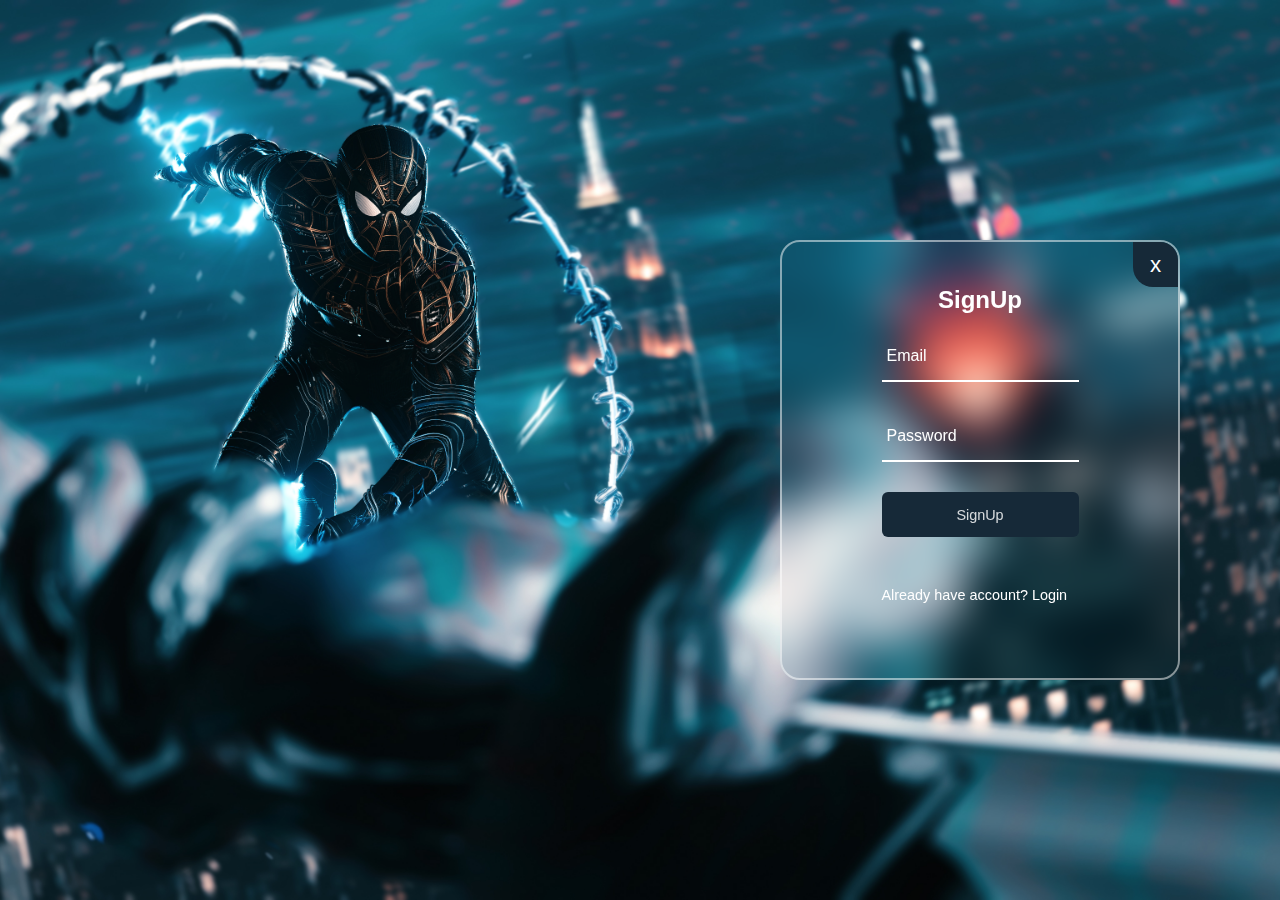
<file: signup.html>
<!DOCTYPE html>
<html lang="en">
<head>
    <meta charset="UTF-8">
    <meta name="viewport" content="width=device-width, initial-scale=1.0">
    <title>SignUp</title>
    <link rel="stylesheet" href="style2.css">
</head>
<body>
    <div class="form-box">
        <div class="wrapper">
        <h2>SignUp</h2>
        <form action="#">
            <div class="icon-close">x</div>
            <div class="input-box">
                <span class="icon">
                    <input type="email" required>
                    <label>Email</label>
                </span>
            </div>
            <div class="input-box">
                <span class="icon">
                    <input type="password" required>
                    <label>Password</label>
                </span>
            </div>

            <button class="submit">SignUp</button>
            <div class="remember-forget">
                <label >
                    <div class="check">
                    <p>Already have account?
                        <a href="index.html">Login</a>
                </div>
                </label>
            </div>
        </div>
        
        </form>
    </div>
</body>
</html>
</file>
<file: style2.css>
*{
    margin: 0;
    padding: 0;
    font-family:Verdana, Geneva, Tahoma, sans-serif;
    box-sizing: border-box;
}

body{
    display: flex;
    justify-content: right;
    align-items: center;
    min-height: 100vh;
    background: url('marvels-spider-man-pc-games-playstation-4-playstation-5-3840x2160-8643.jpg') no-repeat;
    background-size: cover;
    background-position: center;
}

.wrapper {
    /* position:relative; */
    width: 400px;
    height: 440px;
    margin-right: 100px;
    margin-top: 20px;
    background: transparent;
    border: 2px solid rgba(255, 255, 255, .5);
    border-radius: 20px;
    backdrop-filter: blur(20px);
    box-shadow: 0, 0, 30px rgba(0, 0, 0, .5);
    display: flex;
    justify-content: center;
    align-items: center;
    overflow: hidden;
}

.wrapper .form-box {
    width: 100%;
    padding: 40px; 
    /* align-items: center;  */
}

.form-box h2 {
    font-size: 1.5em;
    color: #fff;
    text-align: left;
    position: absolute;
    margin-bottom: 320px;
}

.input-box {
    position:relative;
    width: 100%;
    height: 50px;
    border-bottom: 2px solid #fff;
    margin: 30px 0;
}

.input-box label {
    position: absolute;
    top: 50%;
    left: 5px;
    transform: translateY(-50%);
    color: #fff;
    font-weight: 500;
    pointer-events: none;
    transition: .5s;
}

.input-box input {
    width: 100%;
    height: 100%;
    background: transparent;
    border: none;
    outline: none;
    font-size: .9em;
    color: #fff;
    font-weight: 600;
}

.input-box input:focus~label,
.input-box input:valid~label
{
    top:-2px;
}

.wrapper .icon-close {
    position: absolute;
    top: 0;
    right: 0;
    width: 45px;
    height: 45px;
    background: #162938;
    font-size: 1.4em;
    color: #fff;
    display: flex;
    justify-content: center;
    align-items: center;
    border-bottom-left-radius: 20px;
    cursor: pointer;
    z-index: 1;
}

.submit {
    width: 100%;
    height: 45px;
    background: #162938;
    border: none;
    outline: none;
    border-radius: 6px;
    color: #ffffffd3;
    cursor: pointer;
    font-size: .9em;
}

.remember-forget {
    font-size: .9em;
    color: #fff;
    font-weight: 500;
    margin: -15px 0 15px;
    display: flex;
    justify-content: space-between;
    margin-top: 50px;

}

.remember-forget label input {
    accent-color: #fff;
    margin-right: 3px;
}

.remember-forget a {
    color: #fff;
    text-decoration: none;
}

.remember-forget a:hover {
    text-decoration: underline;
}
</file>
